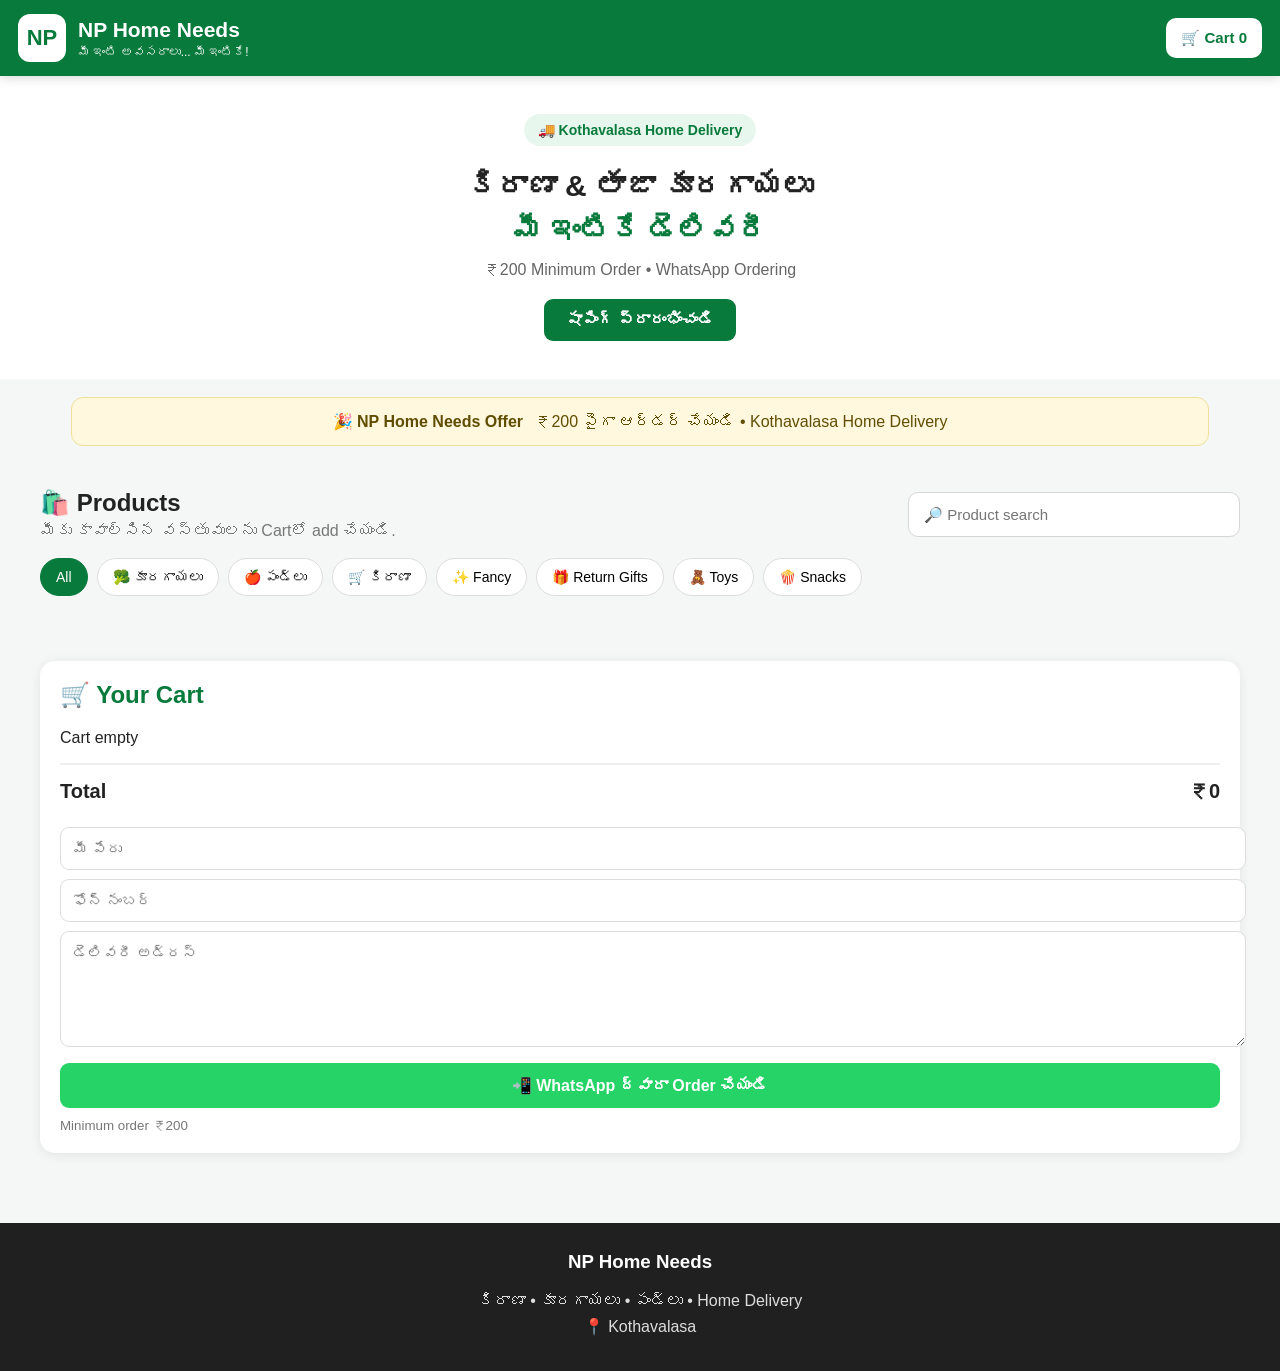
<file: index.html>
<!doctype html>
<html lang="te">
<head>
  <meta charset="UTF-8">
  <meta name="viewport" content="width=device-width,initial-scale=1">
  <title>NP Home Needs</title>
  <link rel="stylesheet" href="style.css">
  <!-- Google Analytics -->
<script async src="https://www.googletagmanager.com/gtag/js?id=G-3X723JVGGE"></script>
<script>
  window.dataLayer = window.dataLayer || [];
  function gtag(){dataLayer.push(arguments);}
  gtag('js', new Date());

  gtag('config', 'G-3X723JVGGE');
</script>
</head>

<body>

<header>
  <div class="brand">
    <b>NP</b>
    <div>
      <h1>NP Home Needs</h1>
      <small>మీ ఇంటి అవసరాలు... మీ ఇంటికే!</small>
    </div>
  </div>

  <button onclick="document.getElementById('cart').scrollIntoView()">
    🛒 Cart <span id="count">0</span>
  </button>
</header>

<section class="hero">
  <span>🚚 Kothavalasa Home Delivery</span>
  <h2>కిరాణా & తాజా కూరగాయలు<br><strong>మీ ఇంటికే డెలివరీ</strong></h2>
  <p>₹200 Minimum Order • WhatsApp Ordering</p>
  <a href="#products">షాపింగ్ ప్రారంభించండి</a>
</section>

<div class="notice">
  <b>🎉 NP Home Needs Offer</b>
  ₹200 పైగా ఆర్డర్ చేయండి • Kothavalasa Home Delivery
</div>

<main>

<section id="products">

  <div class="head">
    <div>
      <h2>🛍️ Products</h2>
      <p>మీకు కావాల్సిన వస్తువులను Cartలో add చేయండి.</p>
    </div>

    <input
      id="search"
      placeholder="🔎 Product search"
      oninput="render()"
    >
  </div>

  <div class="cats">
  <button class="active" onclick="cat='All';active(this);render()">All</button>
  <button onclick="cat='Vegetables';active(this);render()">🥦 కూరగాయలు</button>
  <button onclick="cat='Fruits';active(this);render()">🍎 పండ్లు</button>
  <button onclick="cat='Kirana';active(this);render()">🛒 కిరాణా</button>
  <button onclick="cat='Fancy';active(this);render()">✨ Fancy</button>
  <button onclick="cat='Return Gifts';active(this);render()">🎁 Return Gifts</button>
    <button onclick="cat='Toys';active(this);render()">🧸 Toys</button>
  <button onclick="cat='Snacks';active(this);render()">🍿 Snacks</button>
</div>
  <div id="specialOffers" class="special-offers" style="display:none;">
    <h2>🔥 SPECIAL OFFERS 🔥</h2>
    <div id="offerSlider"></div>
  </div>

  <div id="grid"></div>

</section>

</section>

<section class="cartbox" id="cart">

  <h2>🛒 Your Cart</h2>

  <div id="items"></div>

  <div class="total">
    <b>Total</b>
    <b id="total">₹0</b>
  </div>

  <input id="name" placeholder="మీ పేరు">
  <input id="phone" placeholder="ఫోన్ నంబర్">
  <textarea id="address" placeholder="డెలివరీ అడ్రస్"></textarea>

  <button class="wa" onclick="order()">
    📲 WhatsApp ద్వారా Order చేయండి
  </button>

  <small>Minimum order ₹200</small>

</section>

</main>

<footer>
  <h3>NP Home Needs</h3>
  <p>కిరాణా • కూరగాయలు • పండ్లు • Home Delivery</p>
  <p>📍 Kothavalasa</p>
</footer>

<script src="script.js"></script>

</body>
</html>
</file>
<file: style.css>
7```css
* {
  box-sizing: border-box;
}

html {
  scroll-behavior: smooth;
}

body {
  margin: 0;
  font-family: Arial, "Noto Sans Telugu", sans-serif;
  background: #f5f7f6;
  color: #222;
}

/* ================= HEADER ================= */

header {
  background: #087a3b;
  color: white;
  padding: 14px 18px;
  display: flex;
  align-items: center;
  justify-content: space-between;
  gap: 15px;
  position: sticky;
  top: 0;
  z-index: 1000;
  box-shadow: 0 2px 10px rgba(0,0,0,.15);
}

.brand {
  display: flex;
  align-items: center;
  gap: 12px;
}

.brand > b {
  width: 48px;
  height: 48px;
  border-radius: 12px;
  background: white;
  color: #087a3b;
  display: flex;
  align-items: center;
  justify-content: center;
  font-size: 22px;
}

.brand h1 {
  margin: 0;
  font-size: 21px;
}

.brand small {
  display: block;
  margin-top: 3px;
  font-size: 12px;
}

header > button {
  border: none;
  background: white;
  color: #087a3b;
  padding: 11px 15px;
  border-radius: 10px;
  font-weight: bold;
  font-size: 15px;
  cursor: pointer;
}

/* ================= HERO ================= */

.hero {
  background: white;
  text-align: center;
  padding: 38px 18px;
}

.hero > span {
  display: inline-block;
  background: #e8f7ee;
  color: #087a3b;
  padding: 8px 14px;
  border-radius: 20px;
  font-weight: bold;
  font-size: 14px;
}

.hero h2 {
  font-size: 30px;
  line-height: 1.45;
  margin: 18px 0 10px;
  color: #222;
}

.hero strong {
  color: #087a3b;
}

.hero p {
  color: #666;
  margin: 10px 0 20px;
}

.hero a {
  display: inline-block;
  text-decoration: none;
  background: #087a3b;
  color: white;
  padding: 12px 22px;
  border-radius: 9px;
  font-weight: bold;
}

/* ================= OFFER ================= */

.notice {
  max-width: 1100px;
  margin: 18px auto;
  padding: 14px 18px;
  background: #fff8df;
  border: 1px solid #f0df9a;
  border-radius: 12px;
  text-align: center;
  color: #604d00;
}

.notice b {
  margin-right: 8px;
}

/* ================= MAIN ================= */

main {
  max-width: 1200px;
  margin: auto;
  padding: 10px 15px 40px;
}

/* ================= PRODUCTS ================= */

#products {
  margin-top: 15px;
}

.head {
  display: flex;
  justify-content: space-between;
  align-items: center;
  gap: 20px;
  margin-bottom: 18px;
}

.head h2 {
  margin: 0 0 5px;
}

.head p {
  margin: 0;
  color: #777;
}

#search {
  width: 300px;
  padding: 13px 15px;
  border: 1px solid #d5d5d5;
  border-radius: 10px;
  outline: none;
  font-size: 15px;
  background: white;
}

#search:focus {
  border-color: #087a3b;
  box-shadow: 0 0 0 2px rgba(8,122,59,.1);
}

/* ================= CATEGORIES ================= */

.cats {
  display: flex;
  gap: 9px;
  overflow-x: auto;
  padding-bottom: 10px;
  margin-bottom: 20px;
}

.cats button {
  white-space: nowrap;
  border: 1px solid #ddd;
  background: white;
  padding: 10px 15px;
  border-radius: 20px;
  cursor: pointer;
  font-size: 14px;
}

.cats button:hover {
  border-color: #087a3b;
}

.cats button.active {
  background: #087a3b;
  color: white;
  border-color: #087a3b;
}

/* ================= PRODUCT GRID ================= */

#grid {
  display: grid;
  grid-template-columns: repeat(auto-fill, minmax(280px, 1fr));
  gap: 18px;
}

/* These styles also support cards generated by script.js */

.product-card {
  background: white;
  border-radius: 15px;
  padding: 15px;
  box-shadow: 0 2px 10px rgba(0,0,0,.07);
  transition: transform .2s, box-shadow .2s;
}

.product-card:hover {
  transform: translateY(-3px);
  box-shadow: 0 5px 18px rgba(0,0,0,.11);
}

.product-card img {
  width: 100%;
  height: 190px;
  object-fit: cover;
  border-radius: 12px;
  display: block;
  background: #eee;
}

.product-card h3 {
  margin: 12px 0 6px;
  font-size: 18px;
}

.product-card p {
  margin: 5px 0;
}

.product-price {
  font-size: 18px;
  font-weight: bold;
  color: #087a3b;
}

.old-price {
  color: #888;
  text-decoration: line-through;
  margin-right: 5px;
  font-weight: normal;
}

.offer-price {
  color: #087a3b;
  font-weight: bold;
}

.add-cart {
  width: 100%;
  margin-top: 10px;
  padding: 11px;
  border: none;
  border-radius: 9px;
  background: #087a3b;
  color: white;
  font-size: 15px;
  font-weight: bold;
  cursor: pointer;
}

.add-cart:hover {
  background: #066b33;
}

/* ================= CART ================= */

.cartbox {
  background: white;
  margin-top: 35px;
  padding: 20px;
  border-radius: 15px;
  box-shadow: 0 2px 12px rgba(0,0,0,.08);
}

.cartbox h2 {
  margin-top: 0;
  color: #087a3b;
}

#items {
  margin-bottom: 10px;
}

.cart-item {
  display: flex;
  align-items: center;
  justify-content: space-between;
  gap: 10px;
  padding: 12px 0;
  border-bottom: 1px solid #eee;
}

.quantity-control {
  display: flex;
  align-items: center;
  gap: 7px;
}

.quantity-control button {
  width: 32px;
  height: 32px;
  padding: 0;
  border: none;
  border-radius: 7px;
  background: #087a3b;
  color: white;
  cursor: pointer;
  font-size: 17px;
}

.quantity-control span {
  min-width: 25px;
  text-align: center;
  font-weight: bold;
}

.total {
  display: flex;
  justify-content: space-between;
  border-top: 2px solid #eee;
  padding: 15px 0;
  margin-top: 10px;
  font-size: 20px;
}

/* ================= CUSTOMER FORM ================= */

#name,
#phone,
#address {
  width: 100%;
  border: 1px solid #ddd;
  border-radius: 9px;
  padding: 12px;
  margin-top: 9px;
  font-size: 15px;
  outline: none;
  font-family: inherit;
}

#name:focus,
#phone:focus,
#address:focus {
  border-color: #087a3b;
}

#address {
  min-height: 90px;
  resize: vertical;
}

/* ================= WHATSAPP ================= */

.wa {
  width: 100%;
  margin-top: 12px;
  padding: 13px;
  border: none;
  border-radius: 9px;
  background: #25d366;
  color: white;
  font-size: 16px;
  font-weight: bold;
  cursor: pointer;
}

.wa:hover {
  background: #1ebe5d;
}

.cartbox > small {
  display: block;
  margin-top: 10px;
  color: #777;
}

/* ================= FOOTER ================= */

footer {
  background: #202020;
  color: white;
  text-align: center;
  padding: 28px 15px;
  margin-top: 30px;
}

footer h3 {
  margin-top: 0;
  color: #fff;
}

footer p {
  color: #ddd;
  margin: 7px 0;
}

/* ================= MOBILE ================= */

@media (max-width: 700px) {

  header {
    padding: 11px 12px;
  }

  .brand {
    gap: 8px;
  }

  .brand > b {
    width: 40px;
    height: 40px;
    font-size: 18px;
  }

  .brand h1 {
    font-size: 17px;
  }

  .brand small {
    font-size: 10px;
  }

  header > button {
    padding: 9px 11px;
    font-size: 13px;
  }

  .hero {
    padding: 28px 15px;
  }

  .hero h2 {
    font-size: 23px;
  }

  .hero p {
    font-size: 14px;
  }

  .head {
    display: block;
  }

  .head p {
    margin-bottom: 14px;
    font-size: 14px;
  }

  #search {
    width: 100%;
  }

  #grid {
    grid-template-columns: 1fr;
    gap: 14px;
  }

  .product-card {
    display: flex;
    gap: 12px;
    align-items: center;
  }

  .product-card img {
    width: 105px;
    height: 105px;
    min-width: 105px;
  }

  .product-card h3 {
    font-size: 16px;
    margin-top: 0;
  }

  .product-price {
    font-size: 16px;
  }

  .add-cart {
    padding: 9px;
    font-size: 14px;
  }

  .notice {
    margin: 12px;
    font-size: 13px;
  }

  .cartbox {
    margin-top: 25px;
    padding: 15px;
  }
}
```/* ===== NP HOME NEEDS PRODUCT FIX ===== */

.product {
  background: white;
  border-radius: 15px;
  padding: 15px;
  box-shadow: 0 2px 10px rgba(0,0,0,.07);
  overflow: hidden;
}

.product .pic {
  width: 100%;
  height: 180px;
  display: flex;
  align-items: center;
  justify-content: center;
  background: #f5f5f5;
  border-radius: 12px;
  overflow: hidden;
}

.product .pic img {
  width: 100%;
  height: 100%;
  object-fit: contain;
  display: block;
}

.product h3 {
  margin: 12px 0 5px;
  font-size: 18px;
  line-height: 1.4;
}

.product p {
  margin: 5px 0;
  color: #777;
}

.product button.add-cart-btn {
  width: 100%;
  margin-top: 12px;
  padding: 12px;
  border: none;
  border-radius: 9px;
  background: #087a3b;
  color: white;
  font-size: 15px;
  font-weight: bold;
  cursor: pointer;
}

.product button.add-cart-btn:active {
  transform: scale(.98);
}

/* ===== MOBILE ===== */

@media (max-width: 700px) {

  #grid {
    grid-template-columns: 1fr;
    gap: 14px;
  }

  .product {
    display: grid;
    grid-template-columns: 110px 1fr;
    column-gap: 12px;
    align-items: start;
    padding: 12px;
  }

  .product .pic {
    width: 110px;
    height: 110px;
    grid-row: 1 / span 4;
  }

  .product .pic img {
    width: 100%;
    height: 100%;
    object-fit: contain;
  }

  .product h3 {
    margin: 2px 0 5px;
    font-size: 17px;
  }

  .product p {
    font-size: 14px;
  }

  .product button.add-cart-btn {
    margin-top: 8px;
    padding: 10px;
    font-size: 14px;
  }
}
.special-offers {
  margin: 20px 0;
}

.special-offers h2 {
  margin-bottom: 12px;
}

#offerSlider {
  display: flex;
  gap: 14px;
  overflow-x: auto;
  scroll-behavior: auto;
  -webkit-overflow-scrolling: touch;
  touch-action: pan-x;
  padding: 5px 2px 12px;
}

#offerSlider::-webkit-scrollbar {
  display: none;
}

.offer-card {
  min-width: 170px;
  max-width: 170px;
  background: white;
  border-radius: 14px;
  padding: 10px;
  position: relative;
  flex-shrink: 0;
  box-shadow: 0 2px 10px rgba(0,0,0,0.10);
}

.offer-card img {
  width: 100%;
  height: 130px;
  object-fit: contain;
  border-radius: 10px;
}

.offer-card h3 {
  font-size: 15px;
  margin: 8px 0 5px;
}

.offer-price b {
  font-size: 18px;
}

.offer-price del {
  margin-left: 6px;
  opacity: 0.6;
}

.offer-badge {
  position: absolute;
  top: 8px;
  left: 8px;
  background: #ff3b30;
  color: white;
  font-size: 10px;
  font-weight: bold;
  padding: 4px 7px;
  border-radius: 6px;
  z-index: 2;
}
</file>
